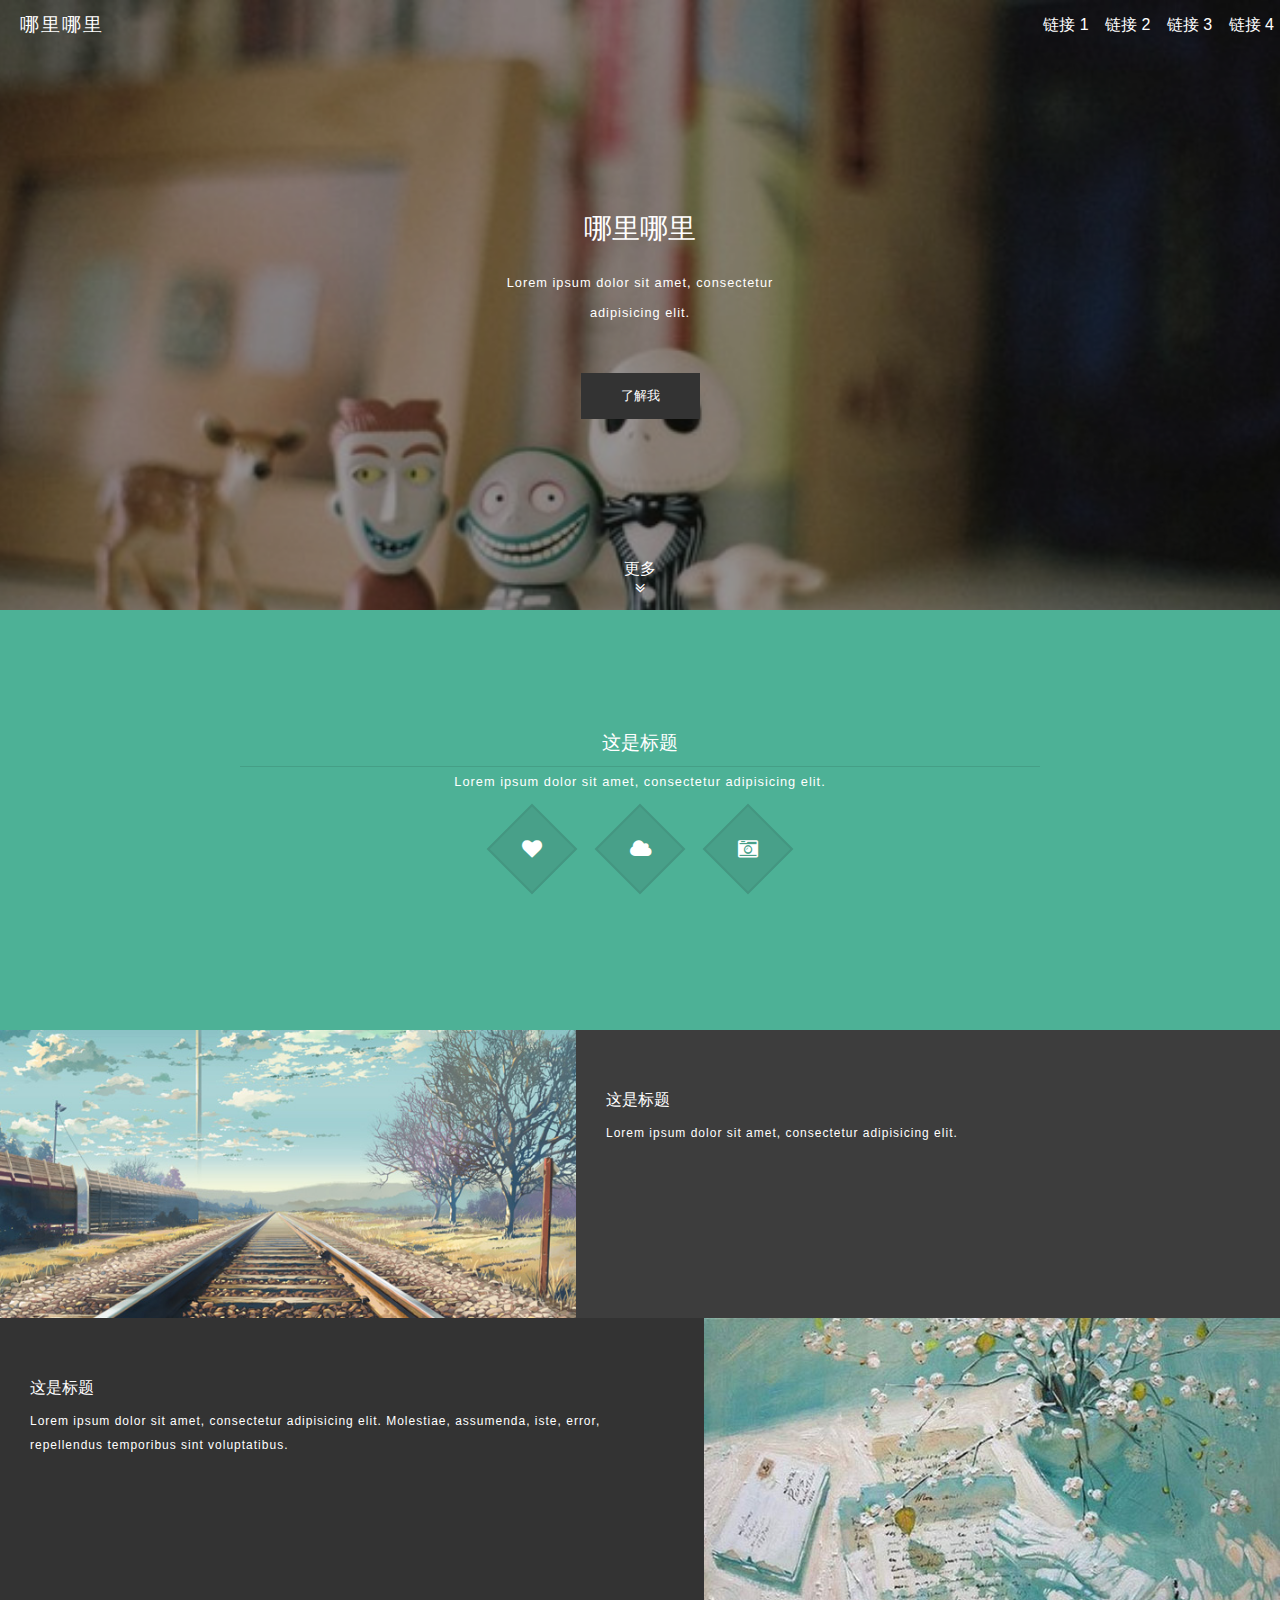
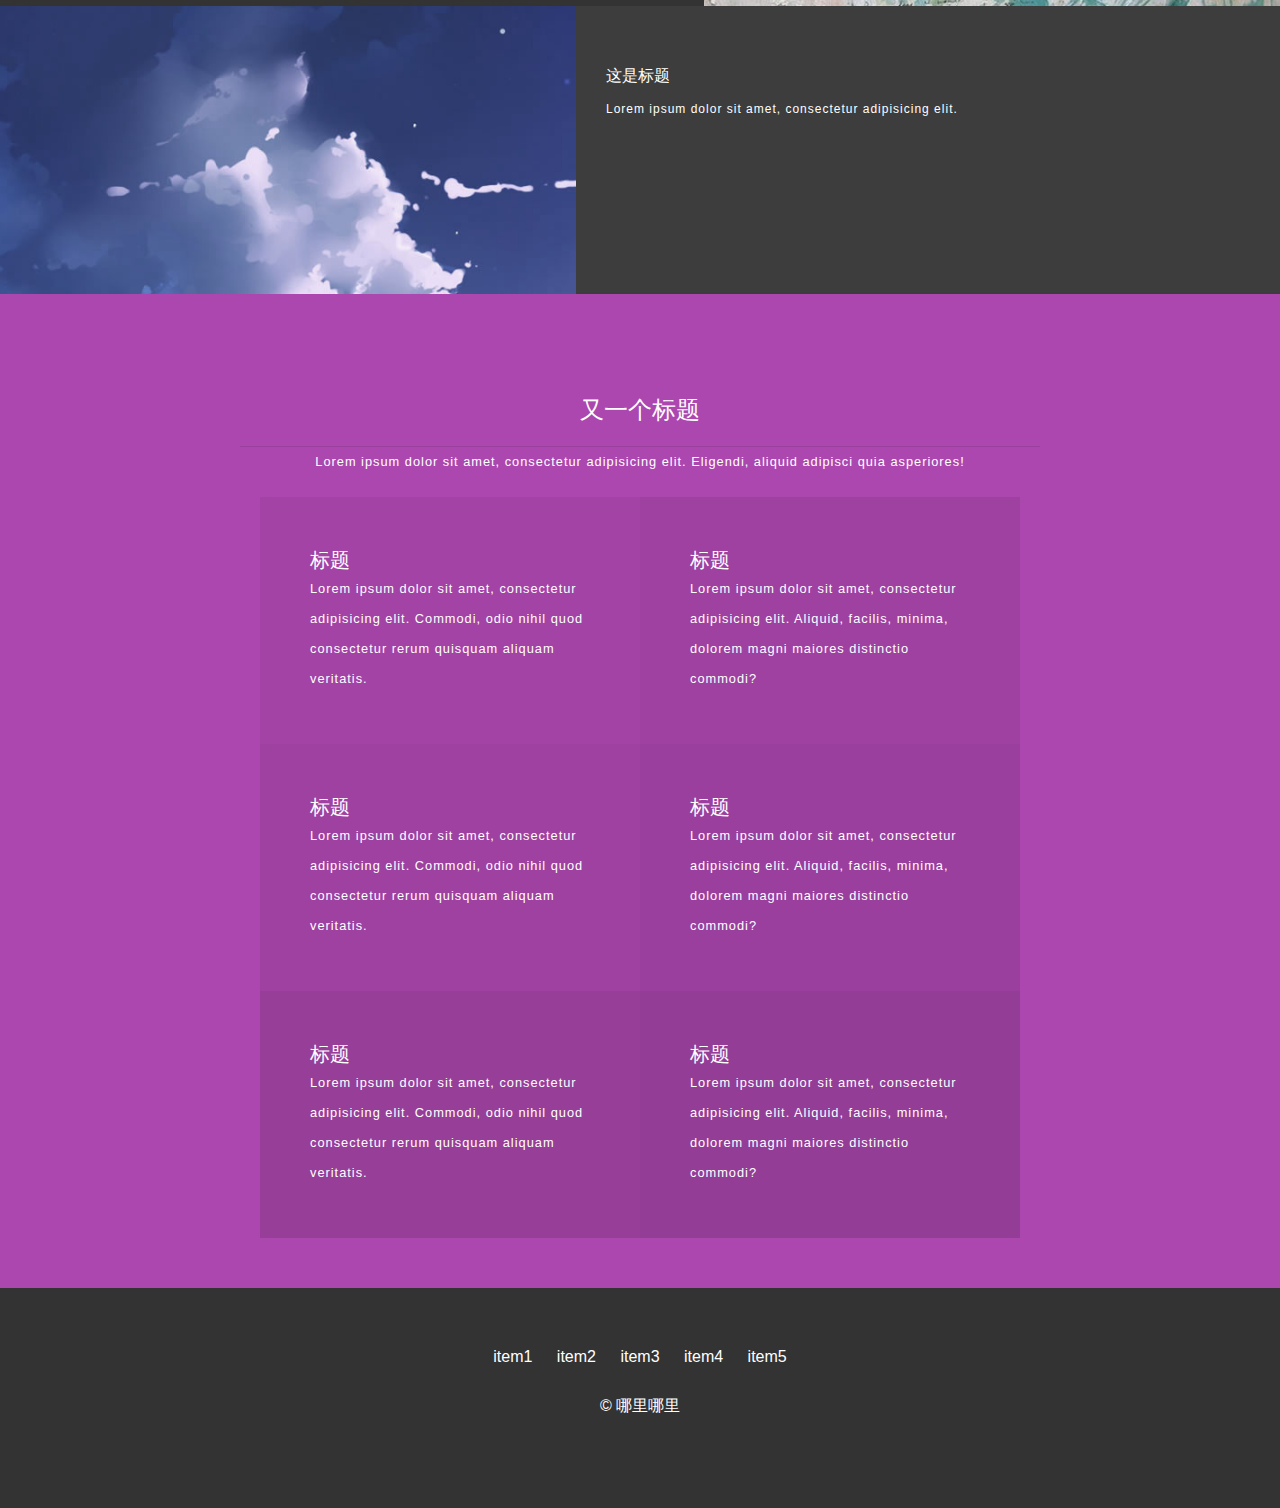
<file: index.html>
<!DOCTYPE html>
<html>
	<meta charset='utf8' />
	<link rel="stylesheet" type="text/css" href="css/reset2.css" />
	<link rel="stylesheet" type="text/css" href="css/font-awesome.min.css">
	<link rel="stylesheet" type="text/css" href="css/main.css">
	<body>
		<div class="main-wrapper">
			<header>
				<!-- 页头开始 -->
				<nav>
					<li class="logo"><a href="#">哪里哪里</a>
					</li>
					<ul>
						<li><a href="#">链接 1</a>
						</li>
						<li><a href="#">链接 2</a>
						</li>
						<li><a href="#">链接 3</a>
						</li>
						<li><a href="#">链接 4</a>
						</li>
					</ul>
				</nav>
				<div id="banner">
					<div class="inner">
							<h1>哪里哪里</h1>
						<p class="sub-heading">Lorem ipsum dolor sit amet, consectetur adipisicing elit.</p>
						<button>了解我</button>
						<div class="more">更多</div>
						<div><i class="icon-double-angle-down"></i></div>
					</div>
				</div>
			</header>
			<div class='content'>
				<!-- 内容 -->
				<section class="green-section">
					<div class="wrapper">
							<h2>这是标题</h2>
						<div class="hr"></div>
						<p class="sub-heading">Lorem ipsum dolor sit amet, consectetur adipisicing elit.</p>
					</div>
					<div class="wrapper">	<span class="icon"><i class="icon-heart"></i></span>
	<span class="icon"><i class="icon-cloud"></i></span>
	<span class="icon"><i class="icon-camera-retro"></i></span>
					</div>
				</section>
				<section class="gray-section">
					<div class="article-preview clearfix">
						<div class="img-section">
							<img src="img/01.jpg" alt="">
						</div>
						<div class="text-section">
								<h2>这是标题</h2>
							<p class="sub-heading">Lorem ipsum dolor sit amet, consectetur adipisicing elit.</p>
						</div>
					</div>
					<div class="article-preview clearfix">
						<div class="text-section">
								<h2>这是标题</h2>
							<p class="sub-heading">Lorem ipsum dolor sit amet, consectetur adipisicing elit. Molestiae, assumenda, iste, error, repellendus temporibus sint voluptatibus.</p>
						</div>
						<div class="img-section">
							<img src="img/02.jpg" alt="">
						</div>
					</div>
					<div class="article-preview clearfix">
						<div class="img-section">
							<img src="img/03.jpg" alt="">
						</div>
						<div class="text-section">
								<h2>这是标题</h2>
							<p class="sub-heading">Lorem ipsum dolor sit amet, consectetur adipisicing elit.</p>
						</div>
					</div>
					<div class="clearfix"></div>
				</section>
				<section class="purple-section ">
					<div class="wrapper">
						<div class="heading-wrapper">
								<h2>又一个标题</h2>
							<div class="hr"></div>
							<div class="sub-heading">Lorem ipsum dolor sit amet, consectetur adipisicing elit. Eligendi, aliquid adipisci quia asperiores!</div>
						</div>
						<div class="card-group">
							<div class="card">
									<h3>标题</h3>
								<p class="sub-heading">Lorem ipsum dolor sit amet, consectetur adipisicing elit. Commodi, odio nihil quod consectetur rerum quisquam aliquam veritatis.</p>
							</div>
							<div class="card">
									<h3>标题</h3>
								<p class="sub-heading">Lorem ipsum dolor sit amet, consectetur adipisicing elit. Aliquid, facilis, minima, dolorem magni maiores distinctio commodi?</p>
							</div>
							<div class="card">
									<h3>标题</h3>
								<p class="sub-heading">Lorem ipsum dolor sit amet, consectetur adipisicing elit. Commodi, odio nihil quod consectetur rerum quisquam aliquam veritatis.</p>
							</div>
							<div class="card">
									<h3>标题</h3>
								<p class="sub-heading">Lorem ipsum dolor sit amet, consectetur adipisicing elit. Aliquid, facilis, minima, dolorem magni maiores distinctio commodi?</p>
							</div>
							<div class="card">
									<h3>标题</h3>
								<p class="sub-heading">Lorem ipsum dolor sit amet, consectetur adipisicing elit. Commodi, odio nihil quod consectetur rerum quisquam aliquam veritatis.</p>
							</div>
							<div class="card">
									<h3>标题</h3>
								<p class="sub-heading">Lorem ipsum dolor sit amet, consectetur adipisicing elit. Aliquid, facilis, minima, dolorem magni maiores distinctio commodi?</p>
							</div>
						</div>
						<div class="clearfix"></div>
					</div>
				</section>
			</div>
			<footer>
				<!--页脚-->
				<ul class="share-group">
					<li>item1</li>
					<li>item2</li>
					<li>item3</li>
					<li>item4</li>
					<li>item5</li>
				</ul>&copy 哪里哪里</footer>
		</div>
		<script type="text/javascript">
</script>
	</body>

</html>
</file>
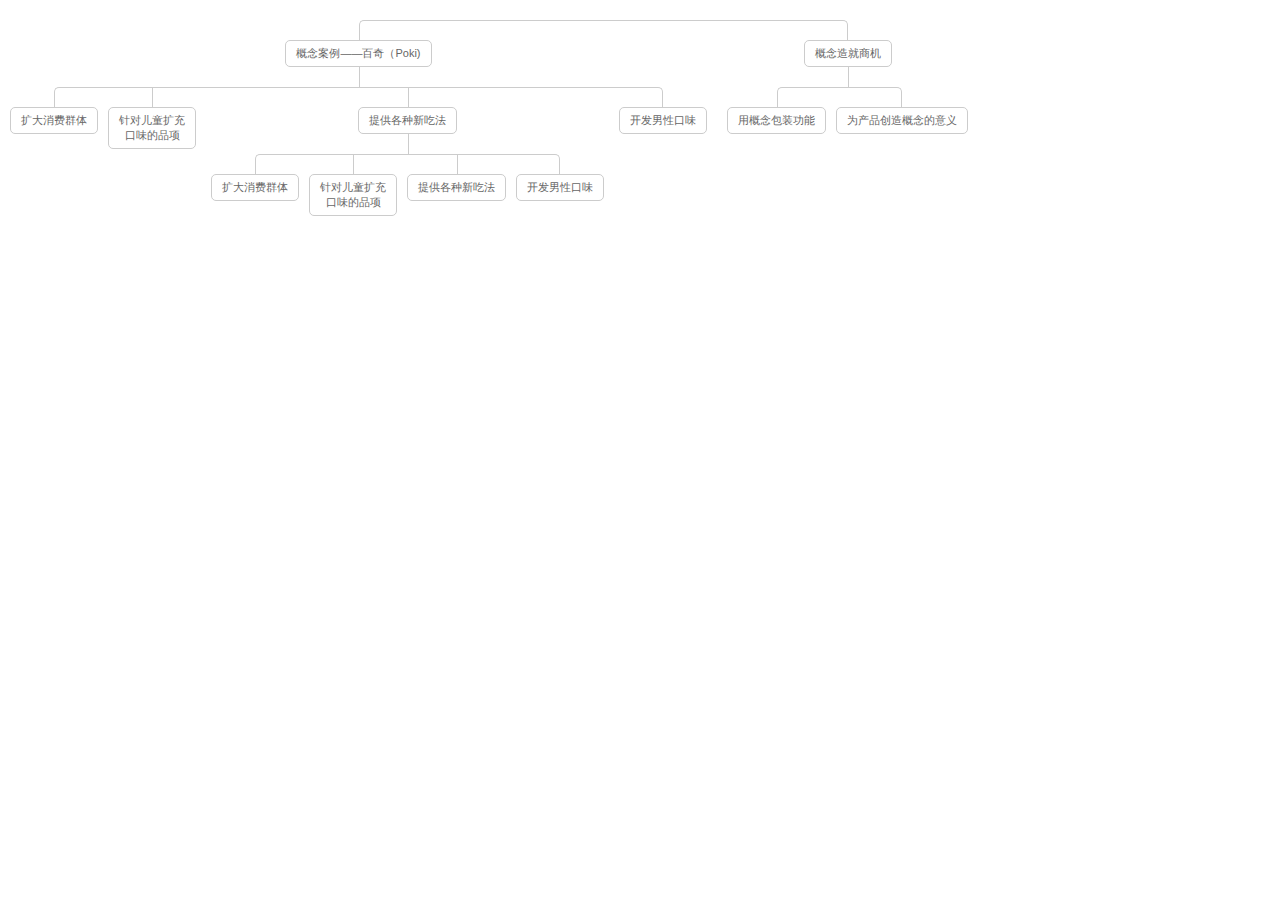
<file: tree.html>
<!DOCTYPE html>
<html>
	<meta charset="utf8"></meta>
	<style>
		* {margin: 0; padding: 0;}
	
	.tree ul {
		padding-top: 20px; position: relative;
		
		transition: all 0.5s;
		-webkit-transition: all 0.5s;
		-moz-transition: all 0.5s;
	}
	
	.tree li {
		float: left; text-align: center;
		list-style-type: none;
		position: relative;
		padding: 20px 5px 0 5px;
		
		transition: all 0.5s;
		-webkit-transition: all 0.5s;
		-moz-transition: all 0.5s;
	}
	
	/*We will use ::before and ::after to draw the connectors*/
	
	.tree li::before, .tree li::after{
		content: '';
		position: absolute; top: 0; right: 50%;
		border-top: 1px solid #ccc;
		width: 50%; height: 20px;
	}
	.tree li::after{
		right: auto; left: 50%;
		border-left: 1px solid #ccc;
	}
	
	/*We need to remove left-right connectors from elements without 
	any siblings*/
	.tree li:only-child::after, .tree li:only-child::before {
		display: none;
	}
	
	/*Remove space from the top of single children*/
	.tree li:only-child{ padding-top: 0;}
	
	/*Remove left connector from first child and 
	right connector from last child*/
	.tree li:first-child::before, .tree li:last-child::after{
		border: 0 none;
	}
	/*Adding back the vertical connector to the last nodes*/
	.tree li:last-child::before{
		border-right: 1px solid #ccc;
		border-radius: 0 5px 0 0;
		-webkit-border-radius: 0 5px 0 0;
		-moz-border-radius: 0 5px 0 0;
	}
	.tree li:first-child::after{
		border-radius: 5px 0 0 0;
		-webkit-border-radius: 5px 0 0 0;
		-moz-border-radius: 5px 0 0 0;
	}
	
	/*Time to add downward connectors from parents*/
	.tree ul ul::before{
		content: '';
		position: absolute; top: 0; left: 50%;
		border-left: 1px solid #ccc;
		width: 0; height: 20px;
	}
	
	.tree li a{
		border: 1px solid #ccc;
		padding: 5px 10px;
		text-decoration: none;
		color: #666;
		font-family: arial, verdana, tahoma;
		font-size: 11px;
		display: inline-block;
		
		border-radius: 5px;
		-webkit-border-radius: 5px;
		-moz-border-radius: 5px;
		
		transition: all 0.5s;
		-webkit-transition: all 0.5s;
		-moz-transition: all 0.5s;
	}
	
	/*Time for some hover effects*/
	/*We will apply the hover effect the the lineage of the element also*/
	.tree li a:hover, .tree li a:hover+ul li a {
		background: #c8e4f8; color: #000; border: 1px solid #94a0b4;
	}
	/*Connector styles on hover*/
	.tree li a:hover+ul li::after, 
	.tree li a:hover+ul li::before, 
	.tree li a:hover+ul::before, 
	.tree li a:hover+ul ul::before{
		border-color:  #94a0b4;
	}
	</style>
	<body>
		<div class="tree">
			<ul>
				<li>	<a href="#">概念案例——百奇（Poki)</a>
					<ul>
						<li><a href="#">扩大消费群体</a>
						</li>
						<li><a href="#">针对儿童扩充<br>口味的品项</a>
						</li>
						<li><a href="#">提供各种新吃法</a>
							<ul>
								<li><a href="#">扩大消费群体</a>
								</li>
								<li><a href="#">针对儿童扩充<br>口味的品项</a>
								</li>
								<li><a href="#">提供各种新吃法</a>
								</li>
								<li><a href="#">开发男性口味</a>
								</li>
							</ul>
						</li>
						<li><a href="#">开发男性口味</a>
						</li>
					</ul>
				</li>
				<li>	<a href="#">概念造就商机</a>
					<ul>
						<li><a href="#">用概念包装功能</a>
						</li>
						<li><a href="#">为产品创造概念的意义</a>
						</li>
					</ul>
				</li>
			</ul>
		</div>
	</body>
	<script>
</script>

</html>
</file>
<file: css/main.css>
*{
	font-family: "微软雅黑", "MS Trebuchet", sans-serif;
	}

h2{
	font-size:24px;
}

h3{
	font-size: 20px;
}
nav{
	background: transparent;
	color: #fff;
	width: 100%;
	height: 50px;
}
header{
	background-color: rgba(0,0,0,0.4);
}
#banner{
	height: 560px;
	background: transparent;
}
#banner .inner{
	margin: 0 auto; 
	text-align: center;
	position: relative;
	top:160px;
	max-width:300px;
	color: #fff;
}
#banner h1{
	font-size:28px;
	margin-bottom: 20px;
}
#banner .more{
	margin-top:140px;
	
}
.sub-heading{
	line-height:30px;
}
nav ul{
	float: right;
}
nav ul>li{
	display: inline-block;
	line-height:50px;
	padding: 0 6px;
}
nav ul li a{
	line-height:50px;
	text-decoration:none;
	color:#fff;
	display: inline-block;
	height: inherit;
}
nav li.logo{
	float: left;
	list-style:none;
	margin-left:20px;
}
nav li.logo a{
	letter-spacing: 2px;
	color: #fff;
	font-size:1.2em;
	line-height:50px;
	display: inline-block;
	text-decoration:none;
}   
button{
	border:none;
	background-color: #333;
	color: #fff;
	padding: 10px;
}
#banner button{
	margin-top:45px;
	padding: 14px 40px;
}

.sub-heading{
	font-size:0.8em;
	letter-spacing: 1px;
}

div.wrapper{
	margin: 0 auto;
	max-width:800px;
}

div.wrapper>h2{
	color: #fff;
	font-size:1.2em;
	padding-bottom: 10px;
}

div.wrapper p{
	color: #fff;
}

div.wrapper div.hr{
	background-color:rgba(0,0,0,0.1);
	width: 100%;
	height:1px;
}

.green-section{
	background-color: #4DB196;
	height: 180px;
	padding: 120px 0px;
}

.green-section .wrapper{
	text-align: center;
}

.green-section .icon{
	display: inline-block;
	width: 60px;
	height: 60px;
	color: #fff;
	background-color: #48A089;
	transform:rotate(45deg);
	margin: 20px;
	border:2px solid #449681;
}

.green-section .icon i{
	transform:rotate(-45deg);
	line-height:60px;
	vertical-align: middle;
	font-size:20px;
	display: block;
}


.gray-section{
	background-color: #333;
	color: #fff;
}


.article-preview{
	font-size:0px;
}

.clearfix:after{
	content:'';
	clear:both;
	display: block;
}

.article-preview:nth-child(odd){
	background-color: rgba(255,255,255,0.05);
}

.article-preview>div{
	float: left;
}

.article-preview .text-section{
	width:55%;
	top:60px;
	left:30px;
	position: relative;
}

.text-section *{
	max-width: 90%;
}

.article-preview .text-section h2{
	font-size:16px;
	margin-bottom:10px;
}

.text-section .sub-heading{
	font-size:12px;
	letter-spacing: 1px;
	line-height:24px;
}

.gray-section .img-section{
	width: 45%;
}

.img-section img{
	width:100%
}

.purple-section{
	background-color: #AC47AF;
	color: #fff;
	padding-top: 100px;
	padding-bottom:50px;
}

.purple-section .heading-wrapper{
	text-align: center;
}

.purple-section .heading-wrapper h2{
	margin-bottom: 20px;
}

.card-group{
	padding: 20px;
}

.card{
	float: left;
	width: 50%;
	min-height: 200px;
	padding: 50px;
	-webkit-box-sizing: border-box;
	-moz-box-sizing: border-box;
	box-sizing: border-box;
}

.card:nth-child(1){
	background-color: rgba(0,0,0,0.05);
}
.card:nth-child(2){
	background-color: rgba(0,0,0,0.08);
}
.card:nth-child(3){
	background-color: rgba(0,0,0,0.08);
}
.card:nth-child(4){
	background-color: rgba(0,0,0,0.10);
}
.card:nth-child(5){
	background-color: rgba(0,0,0,0.12);
}
.card:nth-child(6){
	background-color: rgba(0,0,0,0.14);
}

footer{
	background-color: #333;
	color: #fff;
	min-height:120px;
	text-align: center;
	padding: 50px;
}

.share-group{
	margin-bottom: 20px;
}

.share-group li{
	padding: 10px;
	display: inline-block;
}

.main-wrapper{
	background-color: #333;
	background-image: url('../img/bg-sea.jpg');
	background-repeat: no-repeat;
	background-attachment:fixed;
	background-size:cover;
	background-position:center center;
}
</file>
<file: css/reset2.css>
body,div,dl,dt,dd,ul,ol,li,h1,h2,h3,h4,h5,h6,pre, 
form,fieldset,input,textarea,p,blockquote,th,td { 
    padding: 0; 
    margin: 0; 
} 
table { 
    border-collapse: collapse; 
    border-spacing: 0; 
} 
fieldset,img { 
    border: 0; 
} 
address,caption,cite,code,dfn,em,strong,th,var { 
    font-weight: normal; 
    font-style: normal; 
} 
ol,ul { 
    list-style: none; 
} 
caption,th { 
    text-align: left; 
} 
h1,h2,h3,h4,h5,h6 { 
    font-weight: normal; 
    font-size: 100%; 
} 
q:before,q:after { 
    content:”; 
} 
abbr,acronym { 
    border: 0; 
}
</file>
